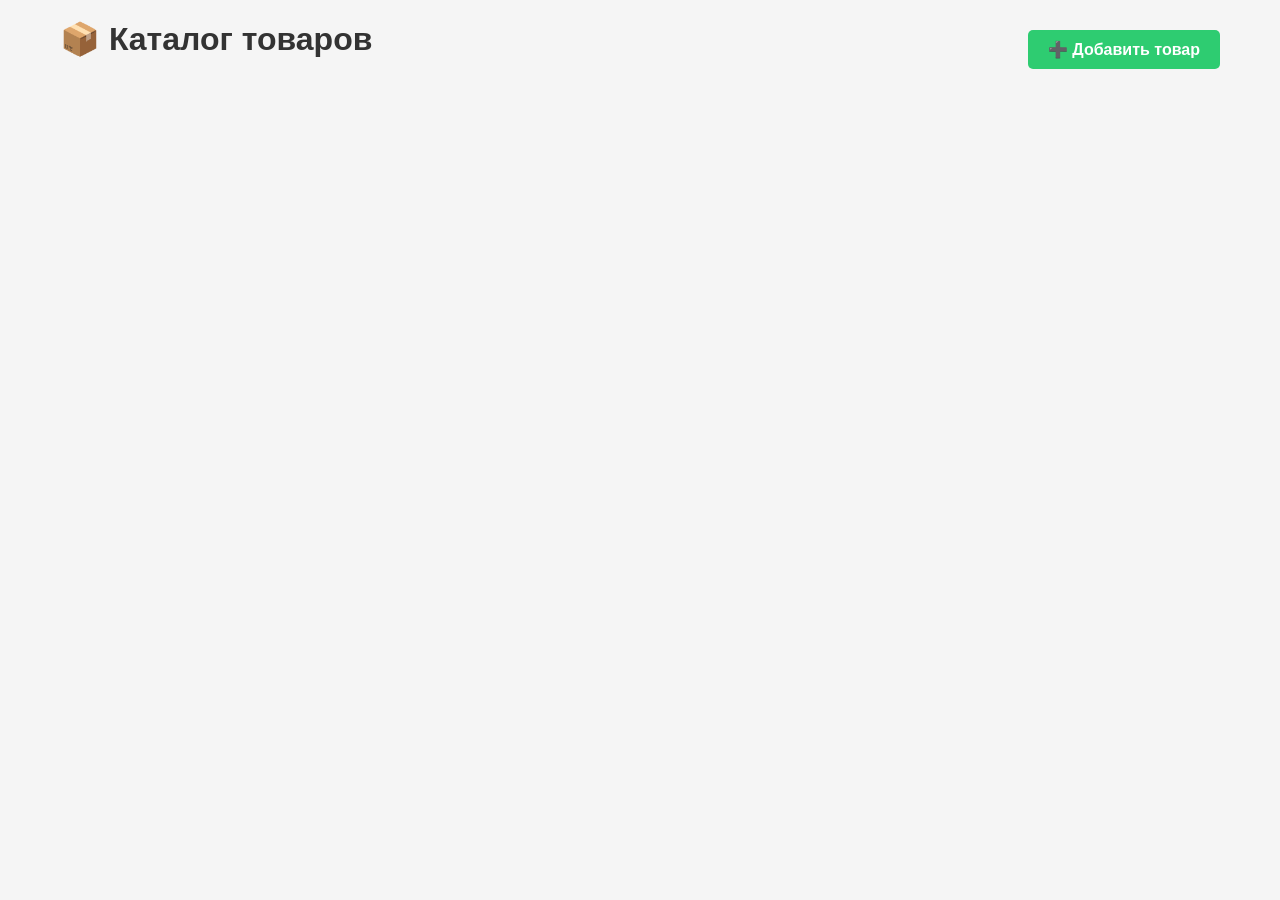
<file: index.html>
<!DOCTYPE html>
<html lang="ru">
<head>
    <meta charset="UTF-8">
    <meta name="viewport" content="width=device-width, initial-scale=1.0">
    <title>Каталог товаров</title>
    <link rel="stylesheet" href="style.css">
    <style>
        .header {
            display: flex;
            justify-content: space-between;
            align-items: center;
            margin-bottom: 20px;
        }
        
        .actions {
            display: flex;
            gap: 10px;
        }
    </style>
</head>
<body>
    <div class="header">
        <h1>📦 Каталог товаров</h1>
        <div class="actions">
            <button onclick="addProduct()">➕ Добавить товар</button>
        </div>
    </div>
    
    <div id="catalog">Загрузка...</div>
    
    <script src="script.js"></script>
</body>
</html>
</file>
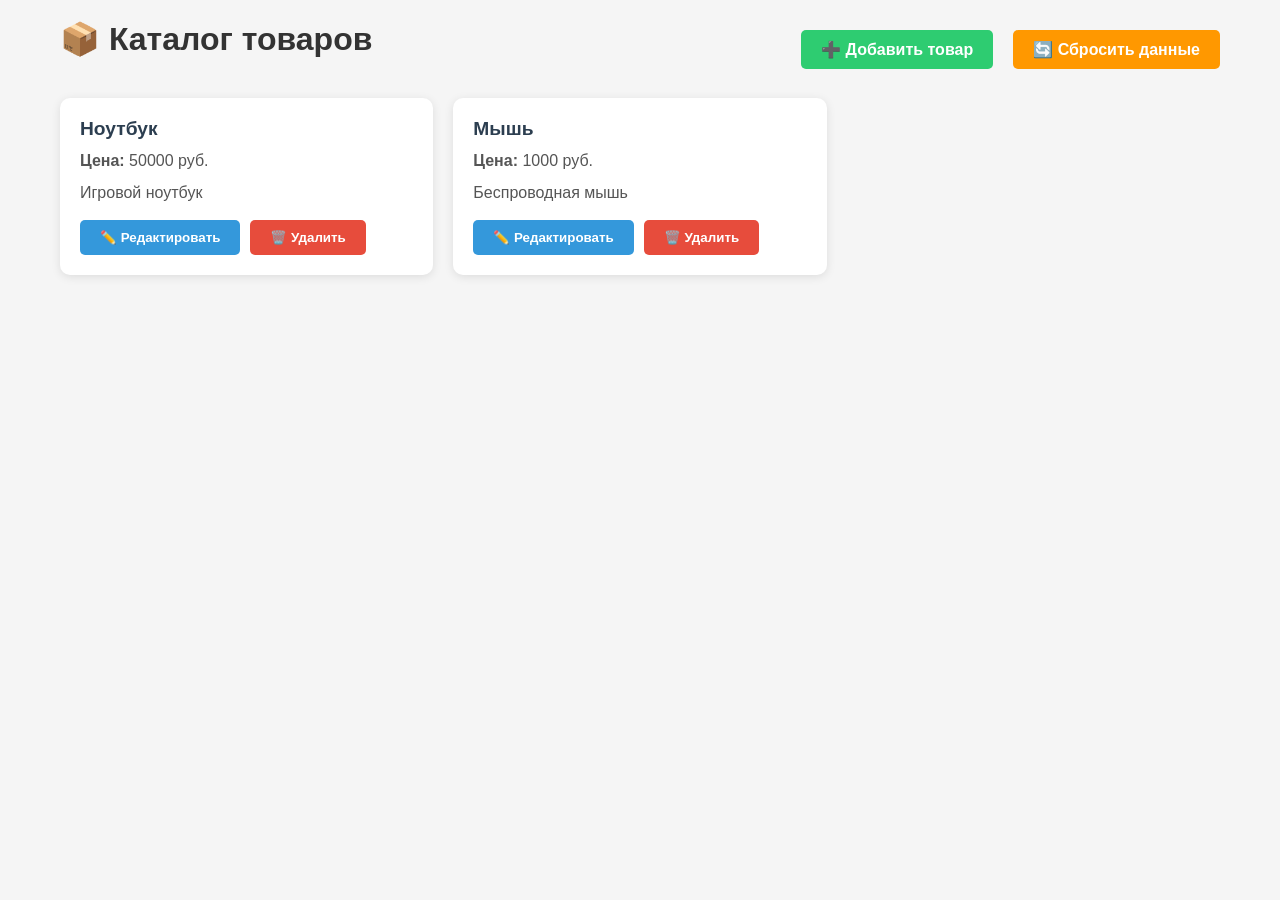
<file: edit.html>
<!DOCTYPE html>
<html lang="ru">
<head>
    <meta charset="UTF-8">
    <meta name="viewport" content="width=device-width, initial-scale=1.0">
    <title>Редактировать товар</title>
    <link rel="stylesheet" href="style.css">
    <style>
        .form-container {
            max-width: 500px;
            margin: 30px auto;
            padding: 20px;
            border: 1px solid #ddd;
            border-radius: 8px;
            background-color: #f9f9f9;
        }
        
        .form-group {
            margin-bottom: 15px;
        }
        
        label {
            display: block;
            margin-bottom: 5px;
            font-weight: bold;
        }
        
        input, textarea {
            width: 100%;
            padding: 8px;
            border: 1px solid #ccc;
            border-radius: 4px;
            box-sizing: border-box;
        }
        
        textarea {
            height: 100px;
            resize: vertical;
        }
        
        .button-group {
            display: flex;
            gap: 10px;
            margin-top: 20px;
        }
        
        button {
            padding: 10px 20px;
            border: none;
            border-radius: 4px;
            cursor: pointer;
            font-size: 16px;
        }
        
        .btn-save {
            background-color: #4CAF50;
            color: white;
        }
        
        .btn-delete {
            background-color: #f44336;
            color: white;
        }
        
        .btn-cancel {
            background-color: #ff9800;
            color: white;
        }
        
        .btn-back {
            background-color: #2196F3;
            color: white;
        }
        
        .image-preview {
            margin-top: 10px;
        }
        
        .image-preview img {
            max-width: 200px;
            max-height: 150px;
            border-radius: 4px;
        }
        
        .product-id {
            color: #666;
            font-size: 14px;
            margin-bottom: 10px;
        }
    </style>
</head>
<body>
    <div class="form-container">
        <h1>✏️ Редактировать товар</h1>
        <div class="product-id" id="productIdDisplay">ID товара: </div>
        
        <form id="editProductForm">
            <input type="hidden" id="productId">
            
            <div class="form-group">
                <label for="name">Название товара:</label>
                <input type="text" id="name" name="name" required>
            </div>
            
            <div class="form-group">
                <label for="price">Цена (руб.):</label>
                <input type="number" id="price" name="price" min="0" step="0.01" required>
            </div>
            
            <div class="form-group">
                <label for="description">Описание:</label>
                <textarea id="description" name="description" required></textarea>
            </div>
            
            <div class="form-group">
                <label for="image">URL изображения:</label>
                <input type="url" id="image" name="image" placeholder="https://example.com/image.jpg">
                <div class="image-preview">
                    <img id="imagePreview" src="" alt="Предпросмотр" style="display: none;">
                </div>
            </div>
            
            <div class="button-group">
                <button type="submit" class="btn-save">💾 Сохранить изменения</button>
                <button type="button" class="btn-delete" onclick="deleteProduct()">🗑️ Удалить товар</button>
                <button type="button" class="btn-cancel" onclick="cancelEdit()">↩️ Отмена</button>
            </div>
        </form>
        
        <div style="margin-top: 20px;">
            <button class="btn-back" onclick="goBack()">← Вернуться в каталог</button>
        </div>
    </div>

    <script>
        // Получаем ID для редактирования
        const editId = parseInt(localStorage.getItem('editId'));
        
        // Загружаем товар при загрузке страницы
        window.addEventListener('DOMContentLoaded', function() {
            if (!editId || isNaN(editId)) {
                alert('❌ Товар не выбран для редактирования');
                window.location.href = 'index.html';
                return;
            }
            
            // Загружаем товары
            const products = JSON.parse(localStorage.getItem('products')) || [];
            
            // Ищем товар
            const product = products.find(p => p.id === editId);
            
            if (!product) {
                alert('❌ Товар не найден. ID: ' + editId);
                window.location.href = 'index.html';
                return;
            }
            
            // Показываем ID товара
            document.getElementById('productIdDisplay').textContent = 'ID товара: ' + product.id;
            
            // Заполняем форму
            document.getElementById('productId').value = product.id;
            document.getElementById('name').value = product.name || '';
            document.getElementById('price').value = product.price || '';
            document.getElementById('description').value = product.description || '';
            document.getElementById('image').value = product.image || '';
            
            // Превью изображения
            const imagePreview = document.getElementById('imagePreview');
            if (product.image && product.image !== 'https://via.placeholder.com/200x150?text=No+Image') {
                imagePreview.src = product.image;
                imagePreview.style.display = 'block';
            }
            
            // Фокус на первое поле
            document.getElementById('name').focus();
        });
        
        // Превью изображения при вводе URL
        document.getElementById('image').addEventListener('input', function(e) {
            const imagePreview = document.getElementById('imagePreview');
            if (e.target.value.trim()) {
                imagePreview.src = e.target.value;
                imagePreview.style.display = 'block';
            } else {
                imagePreview.style.display = 'none';
            }
        });
        
        // Обработка отправки формы
        document.getElementById('editProductForm').addEventListener('submit', function(e) {
            e.preventDefault();
            
            const productId = parseInt(document.getElementById('productId').value);
            let products = JSON.parse(localStorage.getItem('products')) || [];
            
            // Находим индекс
            const index = products.findIndex(p => p.id === productId);
            
            if (index === -1) {
                alert('❌ Товар не найден');
                return;
            }
            
            // Обновляем товар
            products[index] = {
                id: productId,
                name: document.getElementById('name').value.trim(),
                price: parseFloat(document.getElementById('price').value),
                description: document.getElementById('description').value.trim(),
                image: document.getElementById('image').value.trim() || 'https://via.placeholder.com/200x150?text=No+Image'
            };
            
            // Сохраняем
            localStorage.setItem('products', JSON.stringify(products));
            
            alert('✅ Товар успешно обновлен!');
            window.location.href = 'index.html';
        });
        
        // Удаление товара
        function deleteProduct() {
            if (!confirm('❓ Вы уверены, что хотите удалить этот товар?')) {
                return;
            }
            
            const productId = parseInt(document.getElementById('productId').value);
            let products = JSON.parse(localStorage.getItem('products')) || [];
            
            products = products.filter(p => p.id !== productId);
            localStorage.setItem('products', JSON.stringify(products));
            
            alert('✅ Товар удален!');
            window.location.href = 'index.html';
        }
        
        // Отмена редактирования
        function cancelEdit() {
            if (confirm('❓ Отменить редактирование?')) {
                window.location.href = 'index.html';
            }
        }
        
        // Возврат в каталог
        function goBack() {
            window.location.href = 'index.html';
        }
    </script>
</body>
</html>
</file>
<file: style.css>
* {
    box-sizing: border-box;
    margin: 0;
    padding: 0;
}

body {
    font-family: 'Segoe UI', Tahoma, Geneva, Verdana, sans-serif;
    max-width: 1200px;
    margin: 0 auto;
    padding: 20px;
    background-color: #f5f5f5;
}

h1 {
    color: #333;
    margin-bottom: 20px;
}

#catalog {
    display: grid;
    grid-template-columns: repeat(auto-fill, minmax(280px, 1fr));
    gap: 20px;
    margin-top: 20px;
}

.product {
    background: white;
    border-radius: 10px;
    padding: 20px;
    box-shadow: 0 2px 10px rgba(0,0,0,0.1);
    transition: transform 0.2s;
}

.product:hover {
    transform: translateY(-5px);
    box-shadow: 0 4px 20px rgba(0,0,0,0.15);
}

.product h3 {
    color: #2c3e50;
    margin-bottom: 10px;
    font-size: 1.2em;
}

.product p {
    color: #555;
    margin-bottom: 10px;
    line-height: 1.4;
}

.product img {
    width: 100%;
    height: 150px;
    object-fit: cover;
    border-radius: 5px;
    margin: 10px 0;
}

.product-actions {
    display: flex;
    gap: 10px;
    margin-top: 15px;
}

button {
    padding: 10px 20px;
    border: none;
    border-radius: 5px;
    cursor: pointer;
    font-weight: bold;
    transition: background-color 0.2s;
}

button:hover {
    opacity: 0.9;
}

button:first-of-type {
    background-color: #3498db;
    color: white;
}

button:last-of-type {
    background-color: #e74c3c;
    color: white;
}

.header button {
    background-color: #2ecc71;
    color: white;
    font-size: 16px;
}

.empty-catalog {
    text-align: center;
    color: #7f8c8d;
    font-size: 18px;
    padding: 40px;
    background: white;
    border-radius: 10px;
    grid-column: 1 / -1;
}
</file>
